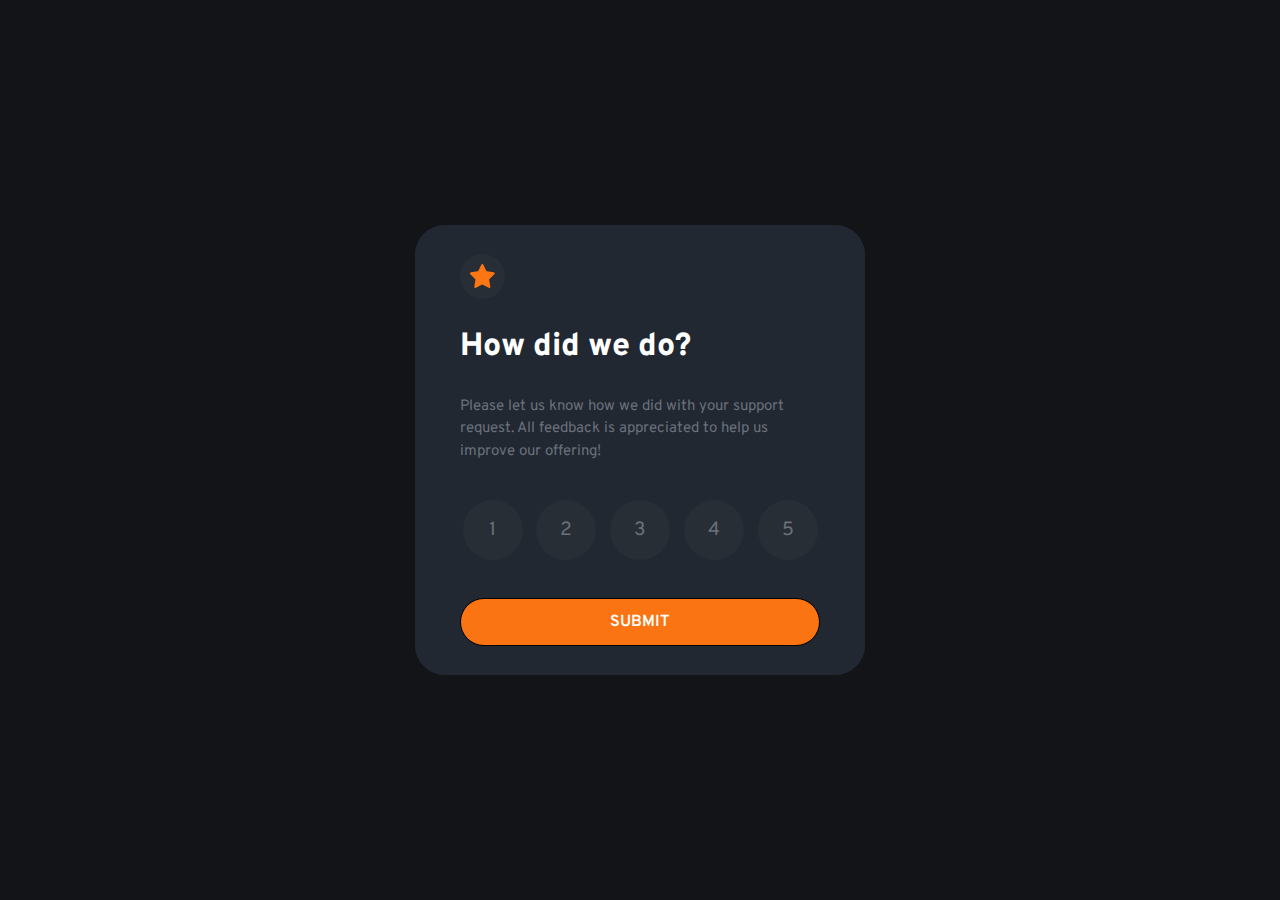
<file: 04-Componente-interactivo/index.html>
<!DOCTYPE html>
<html lang="en">
  <head>
    <meta charset="UTF-8" />
    <meta http-equiv="X-UA-Compatible" content="IE=edge" />
    <meta name="viewport" content="width=device-width, initial-scale=1.0" />
    <title>Componente Interactivo</title>
    <script defer src="./js/app.js"></script>
    <link rel="stylesheet" href="styles/css/app.css" />
  </head>
  <body>
    <main class="card">
      <div class="icono">
        <div class="card__icon">
          <img src="./images/icon-star.svg" alt="icon card" />
        </div>
      </div>

      <h1 class="card__title">How did we do?</h1>

      <p class="card__paragraph">
        Please let us know how we did with your support request. All feedback is
        appreciated to help us improve our offering!
      </p>

      <div class="card__score">
        <div class="score score1">1</div>
        <div class="score score2">2</div>
        <div class="score score3">3</div>
        <div class="score score4">4</div>
        <div class="score score5">5</div>
      </div>

      <a href="#" class="btn">SUBMIT</a>
    </main>

    <div class="card2">
      <div class="card2__img">
        <img src="./images/illustration-thank-you.svg" alt="img card 2" />
      </div>

      <div class="card2__score">
        <p>You selected <span class="point">4</span> out of 5</p>
      </div>

      <h2 class="card2__title">Thank you!</h2>

      <p class="card2__text">
        We appreciate you taking the time to give a rating. If you ever need
        more support, dont´t hesitate to get in touch !
      </p>
    </div>
  </body>
</html>
</file>
<file: 04-Componente-interactivo/styles/css/app.css>
@import url("https://fonts.googleapis.com/css2?family=Overpass:wght@400;700&display=swap");
html {
  box-sizing: border-box;
  scroll-behavior: smooth;
}

* {
  margin: 0;
  padding: 0;
  border: 0;
  vertical-align: baseline;
}

*,
*:before,
*:after {
  box-sizing: inherit;
}

body {
  min-height: 100vh;
  font-size: 100%;
  font-family: "Overpass", sans-serif;
  color: black;
  background-color: hsl(216deg, 12%, 8%);
  line-height: 1.4em;
}

img,
picture,
video,
iframe,
figure {
  max-width: 100%;
  width: 100%;
  display: block;
}

a {
  display: block;
  text-decoration: none;
  color: black;
  font-weight: bold;
}

p a {
  display: inline;
}

li {
  list-style: none;
}

::selection {
  background-color: hsl(216deg, 12%, 8%);
  color: #51557e;
}

svg {
  width: 100%;
  display: block;
  fill: currentColor;
}

h1,
h2,
h3,
h4,
h5,
h6 {
  margin-top: 0;
  color: black;
  font-family: "Overpass", sans-serif;
  font-weight: 800;
}

p {
  font-size: 15px;
}

.btn {
  display: inline-block;
  padding: 0.75rem 1.25rem;
  border-radius: 1.5rem;
  text-decoration: none;
  font-weight: 600;
  color: black;
  background: #1b2430;
  border: 1px solid black;
}

.container {
  width: calc(100% - 2rem);
  max-width: 1200px;
  margin: auto;
}

@media screen and (min-width: 1024px) {
  .container {
    width: 100%;
    margin-left: auto;
    margin-right: auto;
  }
}
.header {
  background-color: #1b2430;
}
.header nav {
  display: flex;
}
.header nav a {
  color: white;
  padding: 20px;
}

body {
  display: flex;
  align-items: center;
  justify-content: center;
}

.card {
  background-color: rgb(33, 40, 50);
  width: 450px;
  height: 450px;
  border-radius: 30px;
  display: flex;
  flex-direction: column;
  align-items: center;
  justify-content: space-around;
  padding: 10px 0;
  z-index: 2;
}
.card .icono {
  width: 80%;
}
.card .card__icon {
  width: 45px;
  height: 45px;
  border-radius: 50%;
  display: flex;
  align-items: center;
  justify-content: center;
  background-color: rgb(40, 46, 54);
  padding: 10px;
}
.card .card__title {
  color: #fff;
  width: 80%;
}
.card .card__paragraph {
  color: rgb(106, 113, 123);
  width: 80%;
}
.card .card__score {
  display: flex;
  align-items: center;
  justify-content: space-evenly;
  width: 85%;
}
.card .card__score .score {
  width: 60px;
  height: 60px;
  background-color: rgb(40, 46, 54);
  color: rgb(106, 113, 123);
  border-radius: 50%;
  display: flex;
  align-items: center;
  justify-content: center;
  font-size: 1.2rem;
}
.card .card__score .score:hover {
  background-color: hsl(217deg, 12%, 63%);
  color: #fff;
  cursor: pointer;
}
.card .card__score .score:active {
  background-color: hsl(25deg, 97%, 53%);
}
.card .btn {
  background-color: hsl(25deg, 97%, 53%);
  color: #fff;
  width: 80%;
  text-align: center;
}
.card .btn:active {
  background-color: #fff;
  color: hsl(25deg, 97%, 53%);
}

.card2 {
  background-color: rgb(33, 40, 50);
  width: 450px;
  height: 450px;
  border-radius: 30px;
  display: flex;
  flex-direction: column;
  align-items: center;
  justify-content: space-around;
  padding: 10px 0;
  position: absolute;
}
.card2 .card2__img {
  width: 150px;
}
.card2 .card2__score {
  color: hsl(25deg, 97%, 53%);
  background-color: rgb(40, 46, 54);
  padding: 15px;
  border-radius: 40px;
}
.card2 .card2__title {
  color: #fff;
}
.card2 .card2__text {
  color: rgb(106, 113, 123);
  width: 70%;
  text-align: center;
}

.z {
  z-index: 4;
}

/*# sourceMappingURL=app.css.map */
</file>
